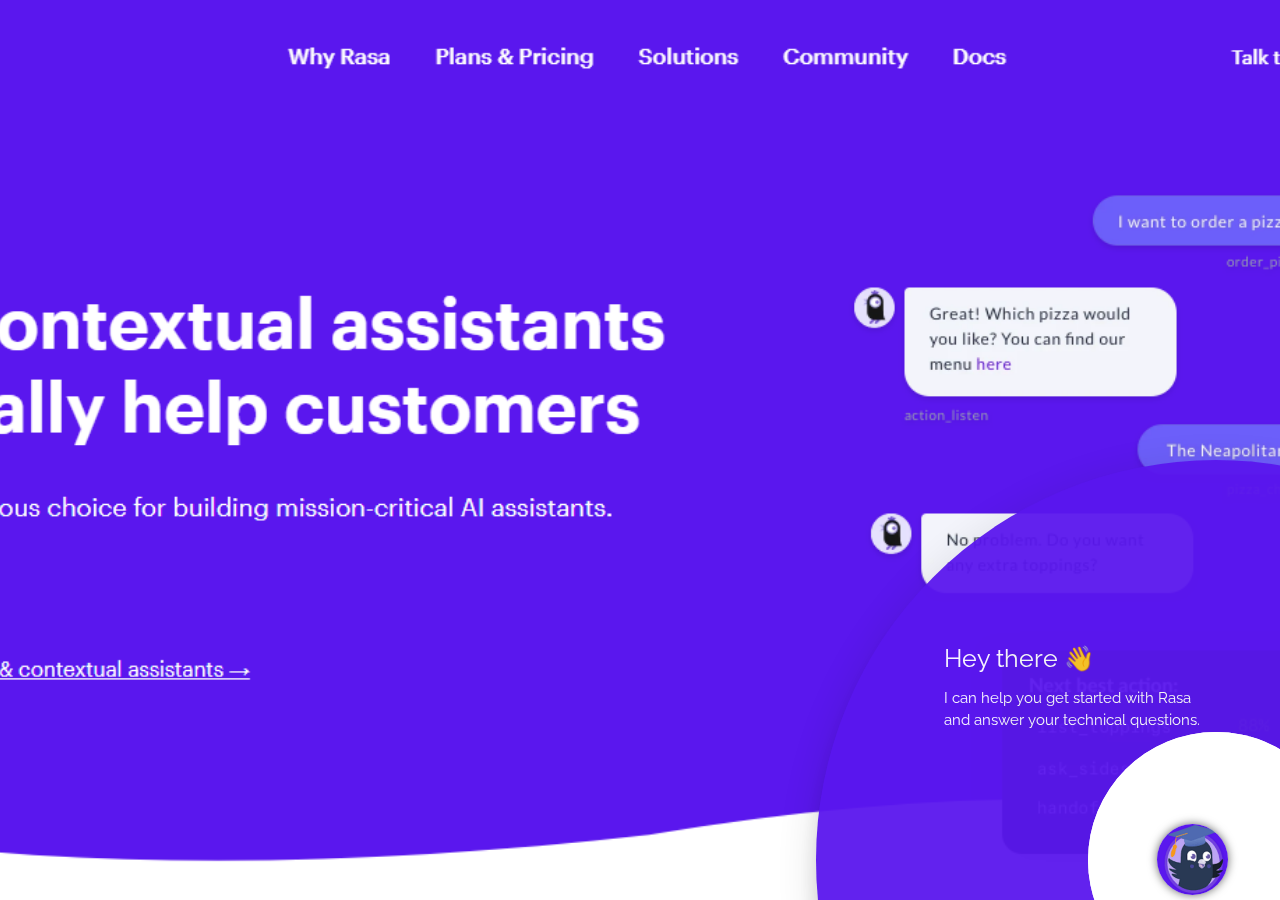
<file: index.html>
<html>

<head>
    <title>Chatbot Widget</title>

    <!--Let browser know website is optimized for mobile-->
    <meta name="viewport" content="width=device-width, initial-scale=1.0" />

    <!--Import Google Icon Font-->
    <link href="https://fonts.googleapis.com/icon?family=Material+Icons" rel="stylesheet">
    <link href="https://fonts.googleapis.com/css?family=Raleway:500&display=swap" rel="stylesheet">

    <!--Import Font Awesome Icon Font-->
    <link rel="stylesheet" href="https://cdnjs.cloudflare.com/ajax/libs/font-awesome/4.7.0/css/font-awesome.min.css" integrity="sha256-eZrrJcwDc/3uDhsdt61sL2oOBY362qM3lon1gyExkL0=" crossorigin="anonymous" />

    <!--Import materialize.css-->
    <link rel="stylesheet" type="text/css" href="static/css/materialize.min.css">

    <!--Main css-->
    <link rel="stylesheet" type="text/css" href="static/css/style.css">
    <meta name="viewport" content="width=device-width, initial-scale=1">

</head>

<body>
    <div class="container">

        <!-- Modal for rendering the charts, declare this if you want to render charts, 
         else you remove the modal -->
        <div id="modal1" class="modal">
            <canvas id="modal-chart"></canvas>
        </div>

        <!--chatbot widget -->
        <div class="widget">
            <div class="chat_header">

                <!--Add the name of the bot here -->
                <span class="chat_header_title">Sara</span>
                <span class="dropdown-trigger" href='#' data-target='dropdown1'>
                  <i class="material-icons">
                  more_vert
                  </i>
               </span>

                <!-- Dropdown menu-->
                <ul id='dropdown1' class='dropdown-content'>
                    <li><a href="#" id="clear">Clear</a></li>
                    <li><a href="#" id="restart">Restart</a></li>
                    <li><a href="#" id="close">Close</a></li>
                </ul>
            </div>

            <!--Chatbot contents goes here -->
            <div class="chats" id="chats">
                <div class="clearfix"></div>

            </div>

            <!--keypad for user to type the message -->
            <div class="keypad">
                <textarea id="userInput" placeholder="Type a message..." class="usrInput"></textarea>
                <div id="sendButton"><i class="fa fa-paper-plane" aria-hidden="true"></i></div>
            </div>
        </div>

        <!--bot profile-->
        <div class="profile_div" id="profile_div">
            <img class="imgProfile" src="static/img/botAvatar.png" />
        </div>

        <!-- Bot pop-up intro -->
        <div class="tap-target" data-target="profile_div">
            <div class="tap-target-content">
                <h5 class="white-text">Hey there 👋</h5>
                <p class="white-text">I can help you get started with Rasa and answer your technical questions.</p>
            </div>
        </div>

    </div>

    <!--JavaScript at end of body for optimized loading-->
    <script src="https://ajax.googleapis.com/ajax/libs/jquery/3.3.1/jquery.min.js"></script>
    <script type="text/javascript" src="static/js/materialize.min.js"></script>

    <!--Main Script -->
    <script type="text/javascript" src="static/js/script.js"></script>

    <!--Chart.js Script -->
    <script type="text/javascript" src="static/js/chart.min.js"></script>

</body>

</html>
</file>
<file: static/css/style.css>
body {
    font-family: 'Raleway', sans-serif;
    background: url('../img/body.png') no-repeat center center fixed;
    background-size: cover;
}


/* ============= css related to chats =============== */

.widget {
    display: none;
    width: 350px;
    right: 15px;
    height: 500px;
    bottom: 5%;
    position: fixed;
    background: #f7f7f7;
    border-radius: 10px 10px 10px 10px;
    box-shadow: 0 0px 1px 0 rgba(0, 0, 0, 0.16), 0 0px 10px 0 #00000096;
}

.chat_header {
    height: 60px;
    background: rgb(90, 23, 238);
    border-radius: 10px 10px 0px 0px;
    padding: 5px;
    font-size: 20px;
}

.chat_header_title {
    color: white;
    float: left;
    margin-top: 3%;
    margin-left: 35%;
}

.chats {
    /* display: none; */
    height: 385px;
    padding: 2px;
    border-radius: 1px;
    overflow-y: scroll;
    margin-top: 1px;
    transition: 0.2s;
}

div.chats::-webkit-scrollbar {
    overflow-y: hidden;
    width: 0px;
    /* remove scrollbar space /
    background: transparent;
    / optional: just make scrollbar invisible */
}

.clearfix {
    margin-top: 2px;
    margin-bottom: 2px;
}

.botAvatar {
    border-radius: 50%;
    width: 1.5em;
    height: 1.5em;
    float: left;
    margin-left: 5px;
    /* border: 2px solid  #2c53af ; */
}

.botMsg {
    float: left;
    margin-top: 5px;
    background: white;
    color: black;
    box-shadow: 2px 3px 9px 0px #9a82842e;
    margin-left: 0.5em;
    padding: 10px;
    border-radius: 1.5em;
    max-width: 60%;
    min-width: 25%;
    font-size: 13px;
    word-wrap: break-word;
    border-radius: 0 20px 20px 20px;
}

textarea {
    box-shadow: none;
    resize: none;
    outline: none;
    overflow: hidden;
    font-family: Raleway;
}

textarea::-webkit-input-placeholder {
    font-family: Raleway;
}

textarea-webkit-scrollbar {
    width: 0 !important
}

.userMsg {
    animation: animateElement linear 0.2s;
    animation-iteration-count: 1;
    margin-top: 5px;
    word-wrap: break-word;
    padding: 10px;
    float: right;
    margin-right: 0.5em;
    background: #5a17ee;
    color: white;
    margin-bottom: 0.15em;
    font-size: 13px;
    max-width: 65%;
    min-width: 15%;
    border-radius: 20px 0px 20px 20px;
    box-shadow: 0px 2px 5px 0px #9a828454;
}

.userAvatar {
    animation: animateElement linear 0.3s;
    animation-iteration-count: 1;
    border-radius: 50%;
    width: 1.5em;
    height: 1.5em;
    float: right;
    margin-right: 5px;
    /* border: 2px solid  #2c53af ; */
}

.usrInput {
    padding: 0.5em;
    width: 80%;
    margin-left: 4%;
    border: 0;
    padding-left: 15px;
    height: 40px;
}

.keypad {
    /* display: none;  */
    background: white;
    height: 50px;
    position: absolute;
    bottom: 0px;
    width: 100%;
    padding: 5px;
    border-radius: 0px 0px 10px 10px;
}

#sendButton {
    height: 20px;
    width: 20px;
    border-radius: 50%;
    display: inline-block;
    float: right;
    margin-right: 30px;
    text-align: center;
    padding: 5px;
    font-size: 20px;
    cursor: pointer;
    color: #2b2bab;
}

.imgProfile {
    box-shadow: 0 0px 1px 0 rgba(0, 0, 0, 0.16), 0 0px 10px 0 #00000096;
    border-radius: 50px;
    width: 60%;
}

.profile_div {
    /* display: none; */
    position: fixed;
    padding: 5px;
    width: 10%;
    bottom: 0;
    right: 0;
    cursor: pointer;
}


/* css for dropdown menu of the bot */

#close,
#restart,
#clear {
    cursor: pointer;
}

.dropdown-trigger {
    cursor: pointer;
    color: white;
    margin-right: 5px;
    float: right;
    margin-top: 3%;
}

.dropdown-content li>a,
.dropdown-content li>span {
    color: #5a17ee;
}

@keyframes animateElement {
    0% {
        opacity: 0;
        transform: translate(0px, 10px);
    }
    100% {
        opacity: 1;
        transform: translate(0px, 0px);
    }
}


/*========== css related to chats elements============= */


/* css for card details of carousel cards */

.content {
    transition: 0.2s;
    display: none;
    width: 350px;
    right: 15px;
    height: 500px;
    bottom: 5%;
    position: fixed;
    background: white;
    border-radius: 10px 10px 10px 10px;
    box-shadow: 0px 2px 10px 1px #b5b5b5;
}

.content_header {
    object-fit: cover;
    width: 100%;
    height: 40%;
    border-radius: 10px 10px 0px 0px;
}

.content_data {
    overflow-y: scroll;
    height: 70%;
    position: absolute;
    left: 0px;
    width: 100%;
    top: 30%;
    z-index: 1000;
    border-radius: 10px;
    background: white;
    padding: 5px;
    box-shadow: 0px -1px 20px 3px #9c9393ba;
}

.content_title {
    color: black;
    font-weight: 600;
    word-wrap: break-word;
    padding-left: 5px;
    font-size: 1.2em;
    width: 80%;
    border-radius: .28571429rem;
}

.votes {
    font-size: 12px;
    color: lightslategray;
}

.ratings {
    margin-top: 5px;
    background: #9ACD32;
    padding: 5px;
    color: white;
    border-radius: 5px;
}

.user_ratings {
    border-radius: .28571429rem;
    color: #fff;
    font-weight: 600;
    font-size: 15px;
}

.total_ratings {
    font-size: 12px;
    opacity: .5;
    margin-left: 5px;
}

.content_data>.row .col {
    padding: 5px;
}

.metadata_1,
.metadata_2,
.metadata_3,
.metadata_4,
.row {
    margin-bottom: 0px;
}

.metadata_1 {
    color: lightslategrey;
    padding: 5px;
}

.order,
#closeContents {
    color: #2c53af;
}

.metadata_2,
.metadata_3,
.metadata_4,
.metadata_5,
.metadata_6 {
    color: lightslategrey;
    padding: 5px;
}

.average_cost,
.timings,
.location,
.cuisines {
    width: 70%;
    float: right;
    margin-right: 25%;
}

.fa .fa-user-o {
    font-size: 15px;
}

.stars-outer {
    display: inline-block;
    position: relative;
    font-family: FontAwesome;
}

.stars-outer::before {
    content: "\f006 \f006 \f006 \f006 \f006";
}

.stars-inner {
    position: absolute;
    top: 0;
    left: 0;
    white-space: nowrap;
    overflow: hidden;
    width: 0;
}

.stars-inner::before {
    content: "\f005 \f005 \f005 \f005 \f005";
    color: #f8ce0b;
}

div.content::-webkit-scrollbar {
    width: 0 !important
}

div.content_data::-webkit-scrollbar {
    overflow-y: hidden;
    width: 0px;
    /* remove scrollbar space /
    background: transparent;
    / optional: just make scrollbar invisible */
}


/* css for single card */

.singleCard {
    padding-left: 10%;
    padding-right: 10px;
}


/* css for image card */

.imgcard {
    object-fit: cover;
    width: 80%;
    height: 50%;
    border-radius: 10px;
    margin-left: 1%;
}


/* css for suggestions buttons */

.suggestions {
    padding: 5px;
    width: 80%;
    border-radius: 10px;
    background: #ffffff;
    box-shadow: 2px 5px 5px 1px #dbdade;
}

.menuTitle {
    padding: 5px;
    margin-top: 5px;
    margin-bottom: 5px;
}

.menu {
    padding: 5px;
}

.menuChips {
    display: block;
    background: #2c53af;
    color: #fff;
    text-align: center;
    padding: 5px;
    margin-bottom: 5px;
    cursor: pointer;
    border-radius: 15px;
    font-size: 14px;
    word-wrap: break-word;
}


/* cards carousels */

.cards {
    display: none;
    position: relative;
    max-width: 300px;
}

.cards_scroller {
    overflow-x: scroll;
    overflow-y: hidden;
    display: flex;
    height: 210px;
    width: 300px;
    transition: width 0.5s ease;
    margin-left: 5px;
    /* Enable Safari touch scrolling physics which is needed for scroll snap */
    -webkit-overflow-scrolling: touch;
}

.cards_scroller img {
    border-radius: 10px;
}

.cards div.note {
    position: absolute;
    /* vertically align center */
    top: 50%;
    transform: translateY(-50%);
    left: 0;
    right: 0;
    background: rgba(0, 0, 0, 0.6);
    padding: 20px;
    position: absolute;
    font-size: 4em;
    color: white;
}

.cards .arrow {
    position: absolute;
    top: 50%;
    transform: translateY(-50%);
    height: 30px;
    width: 30px;
    border-radius: 2px;
    background-position: 50% 50%;
    background-repeat: no-repeat;
    z-index: 1;
}

.cards .arrow.next {
    display: none;
    font-size: 2em;
    color: #ffffff;
    right: 10px;
}

.cards .arrow.prev {
    display: none;
    font-size: 2em;
    color: #ffffff;
    left: 10px;
}

.cards_scroller::-webkit-scrollbar {
    width: 0 !important
}

.cards_scroller>div.carousel_cards {
    margin: 5px;
    scroll-snap-align: center;
    position: relative;
    scroll-behavior: smooth;
}

.cards_scroller div.carousel_cards {
    min-width: 50%;
    min-height: 70%;
    background: #b5b5b5;
    border-radius: 10px;
}

@-webkit-keyframes fadeInLeft {
    from {
        opacity: 0;
        -webkit-transform: translatex(-10px);
        -moz-transform: translatex(-10px);
        -o-transform: translatex(-10px);
        transform: translatex(-10px);
    }
    to {
        opacity: 1;
        -webkit-transform: translatex(0);
        -moz-transform: translatex(0);
        -o-transform: translatex(0);
        transform: translatex(0);
    }
}

.in-left {
    -webkit-animation-name: fadeInLeft;
    -moz-animation-name: fadeInLeft;
    -o-animation-name: fadeInLeft;
    animation-name: fadeInLeft;
    -webkit-animation-fill-mode: both;
    -moz-animation-fill-mode: both;
    -o-animation-fill-mode: both;
    animation-fill-mode: both;
    -webkit-animation-duration: 0.8s;
    -moz-animation-duration: 0.8s;
    -o-animation-duration: 0.8s;
    animation-duration: 0.8s;
    -webkit-animation-delay: 0.8s;
    -moz-animation-delay: 0.8s;
    -o-animation-duration: 0.8s;
    animation-delay: 0.8s;
}


/* css for cards within the cards carousels */

.cardBackgroundImage {
    width: 100%;
    border-radius: 5px;
    height: 100%;
    position: absolute;
    object-fit: cover;
}

.cardFooter {
    background: rgba(56, 53, 60, 0.86);
    border-radius: 0px 0px 5px 5px;
    position: absolute;
    z-index: 3;
    color: white;
    bottom: 0;
    width: 100%;
    height: 30%;
    word-wrap: break-word;
    padding: 1px;
}

.cardTitle {
    overflow: hidden;
    white-space: nowrap;
    text-overflow: ellipsis;
    width: 90%;
    height: 40%;
    display: inline-block;
    margin-bottom: 1px;
    font-size: 15px;
    /* font-weight: 600; */
    padding: 5px;
    /* color: #2c53af; */
    color: #ffffff;
    cursor: pointer;
}

.cardDescription {
    padding: 5px;
    font-size: 13px;
    color: white;
    line-height: 15px;
}


/*css for dropDown messages*/

.dropDownMsg {
    float: left;
    margin-top: 5px;
    background: white;
    color: black;
    box-shadow: 2px 3px 9px 0px #9a82842e;
    margin-left: 0.5em;
    padding: 10px;
    border-radius: 1.5em;
    max-width: 60%;
    min-width: 25%;
    font-size: 13px;
    word-wrap: break-word;
}

.dropDownMsg>select {
    border: 0px solid #f2f2f2;
}


/* css for quick replies */

.quickReplies {
    padding: 5px;
    position: relative;
    width: 100%;
    overflow-x: scroll;
    overflow-y: hidden;
    white-space: nowrap;
    transition: all 0.2s;
    transform: scale(0.98);
    will-change: transform;
    user-select: none;
    cursor: pointer;
    scroll-behavior: smooth;
}

.quickReplies::-webkit-scrollbar {
    width: 0 !important
}

.quickReplies.active {
    cursor: grabbing;
    cursor: -webkit-grabbing;
    transform: scale(1);
}

.chip {
    background-color: white;
    border: 1px solid #2c53af;
    color: #2c53af;
    font-weight: bolder;
    text-align: center;
}

.chip:hover {
    background-color: #2c53af;
    color: white;
}


/* css for charts */

#expand:hover {
    font-size: 18px;
}

#expand {
    position: absolute;
    right: 10px;
    top: 10px;
}

.modal {
    height: 60%;
    border-radius: 10px;
}

.chart-container {
    position: relative;
    margin: auto;
    height: 25vh;
    width: 20vw;
    border-radius: 10px 10px 10px 10px;
    margin-left: 5%;
    background: white;
    box-shadow: 2px 3px 9px 0px #9a82847a;
    margin-top: 5px;
}


/* css for collapsible */

.collapsible {
    margin-top: 5px;
    margin-left: 5%;
    max-width: 60%;
    min-width: 25%;
    font-size: 13px;
    word-wrap: break-word;
    border-radius: 20px;
    background: white;
}

.collapsible-body {
    padding: 15px;
}

.collapsible-header {
    font-weight: bold;
    color: #2c53af;
}

ul.collapsible>li:first-child .collapsible-header {
    border-radius: 20px 20px 0px 0px;
}

ul.collapsible>li:last-child .collapsible-header {
    color: #2c53af;
    border-radius: 0px 0px 20px 20px;
}

ul.collapsible>li:last-child .collapsible-body {
    border-bottom: none;
}

.collapsible-header {
    padding: 10px;
}


/* css for botTyping */

.botTyping {
    float: left;
    margin-top: 5px;
    background: white;
    color: #2c53af;
    box-shadow: 2px 3px 9px 0px #9a82847a;
    margin-left: 0.5em;
    padding: 15px;
    border-radius: 0 20px 20px 20px;
    max-width: 60%;
    min-width: 20%;
    word-wrap: break-word;
    border-radius: 0 20px 20px 20px;
}

.botTyping>div {
    width: 10px;
    height: 10px;
    background-color: #2c53af;
    border-radius: 100%;
    display: inline-block;
    -webkit-animation: sk-bouncedelay 1.4s infinite ease-in-out both;
    animation: sk-bouncedelay 1.4s infinite ease-in-out both;
    margin-right: 5px;
}

.botTyping .bounce1 {
    -webkit-animation-delay: -0.32s;
    animation-delay: -0.32s;
}

.botTyping .bounce2 {
    -webkit-animation-delay: -0.16s;
    animation-delay: -0.16s;
}

@-webkit-keyframes sk-bouncedelay {
    0%,
    80%,
    100% {
        -webkit-transform: scale(0)
    }
    40% {
        -webkit-transform: scale(1.0)
    }
}

@keyframes sk-bouncedelay {
    0%,
    80%,
    100% {
        -webkit-transform: scale(0);
        transform: scale(0);
    }
    40% {
        -webkit-transform: scale(1.0);
        transform: scale(1.0);
    }
}

input:focus {
    outline: none;
}

video:focus {
    outline: none;
}

.video-container iframe,
.video-container object,
.video-container embed {
    position: absolute;
    top: 0;
    left: 0;
    width: 90%;
    height: 100%;
    margin-left: 5%;
    border-radius: 10px;
    border-style: none;
}

div .botMsg{
    max-width: 100%;
}

div .botMsg audio{
    background-color: transparent;
}


/* Bot pop-up intro */

.tap-target {
    color: #fff;
    background: #5a17ee;
}

.pdf_attachment {
    border: 0.5px solid #00000014;
    width: 60%;
    height: 14%;
    border-radius: 10px;
    margin-left: 10%;
    box-shadow: 2px 3px 9px 0px #9a82842e;
}

.pdf_icon {
    border-radius: 10px 0px 0px 10px;
    height: 100%;
    font-size: 25px;
    padding: 7% !important;
    background-color: #5a17ee;
    color: white;
}

.pdf_link {
    padding: 5% !important;
    white-space: nowrap;
    overflow: hidden;
    text-overflow: ellipsis;
}

.pdf_link a {
    color: #5a17ee;
}
</file>
